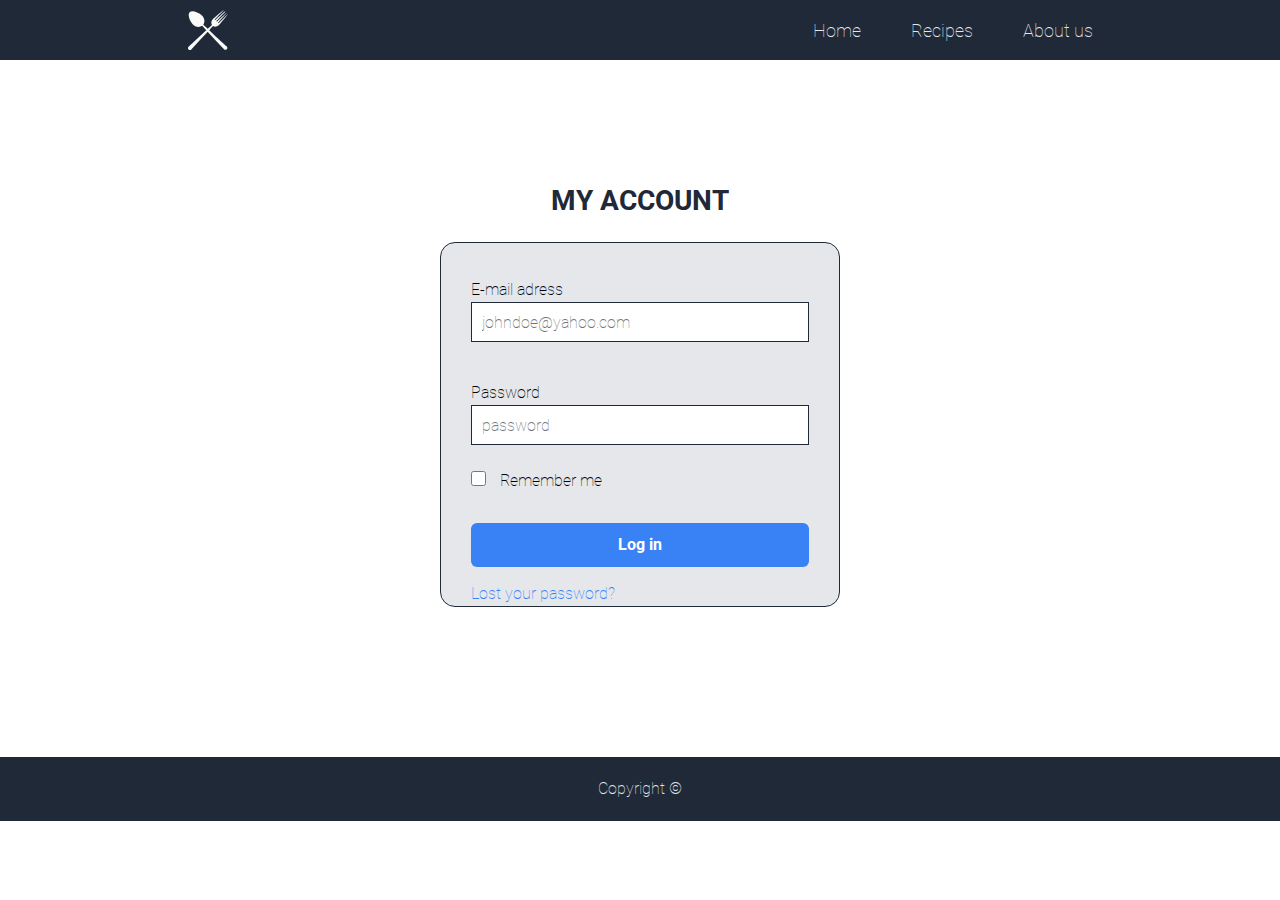
<file: pages/login.html>
<!DOCTYPE html>
<html lang="en">
<head>
    <meta charset="UTF-8">
    <meta name="viewport" content="width=device-width, initial-scale=1.0">
    <link rel="stylesheet" href="./../style.css">
    <link rel="shortcut icon" href="./../assets/images/favicon.png" type="chef hat">
    <title>5 stars chefs</title>
</head>
<body>
    <header>
        <nav class="nav-bar" role="navigation">
            <picture class="logo-text">
                <a href="./../index.html"><img src="./../assets/images/logo-nav.svg" alt="Restaurant logo"></a>
            </picture>
            <ul class="links-div">
                <li class="links-text"><a href="./../index.html">Home</a></li>
                <li class="links-text"><a href="./../pages/recipes.html">Recipes</a></li>
                <li class="links-text"> <a href="./../pages/about.html">About us</a></li>
            </ul>
        </nav>
    </header>
    <main class="main-log">
        <section class="login-section">
            <p class="login-title">MY ACCOUNT</p>
            <div>
                <form class="login-form">
                    <label for="e-mail">
                        E-mail adress
                        <br />
                        <input type="text" placeholder="johndoe@yahoo.com">
                    </label>
                    <br />
                    <label for="password">
                        Password
                        <br />
                        <input type="password" placeholder="password">
                    </label>
                    <br />
                    <div class="check-remember">
                        <input class="check-box" type="checkbox" value="One" />
                        <span>Remember me</span>
                    </div>
                    <button class="login-button">Log in</button><br />
                    <a class="lost-password" href="lostpassword.html">Lost your password?</a>
                    <br />
                </form>
            </div>
        </section>
    </main>
    <footer class="footer">
        <p>Copyright &copy; </p>
    </footer>
</body>
</html>
</file>
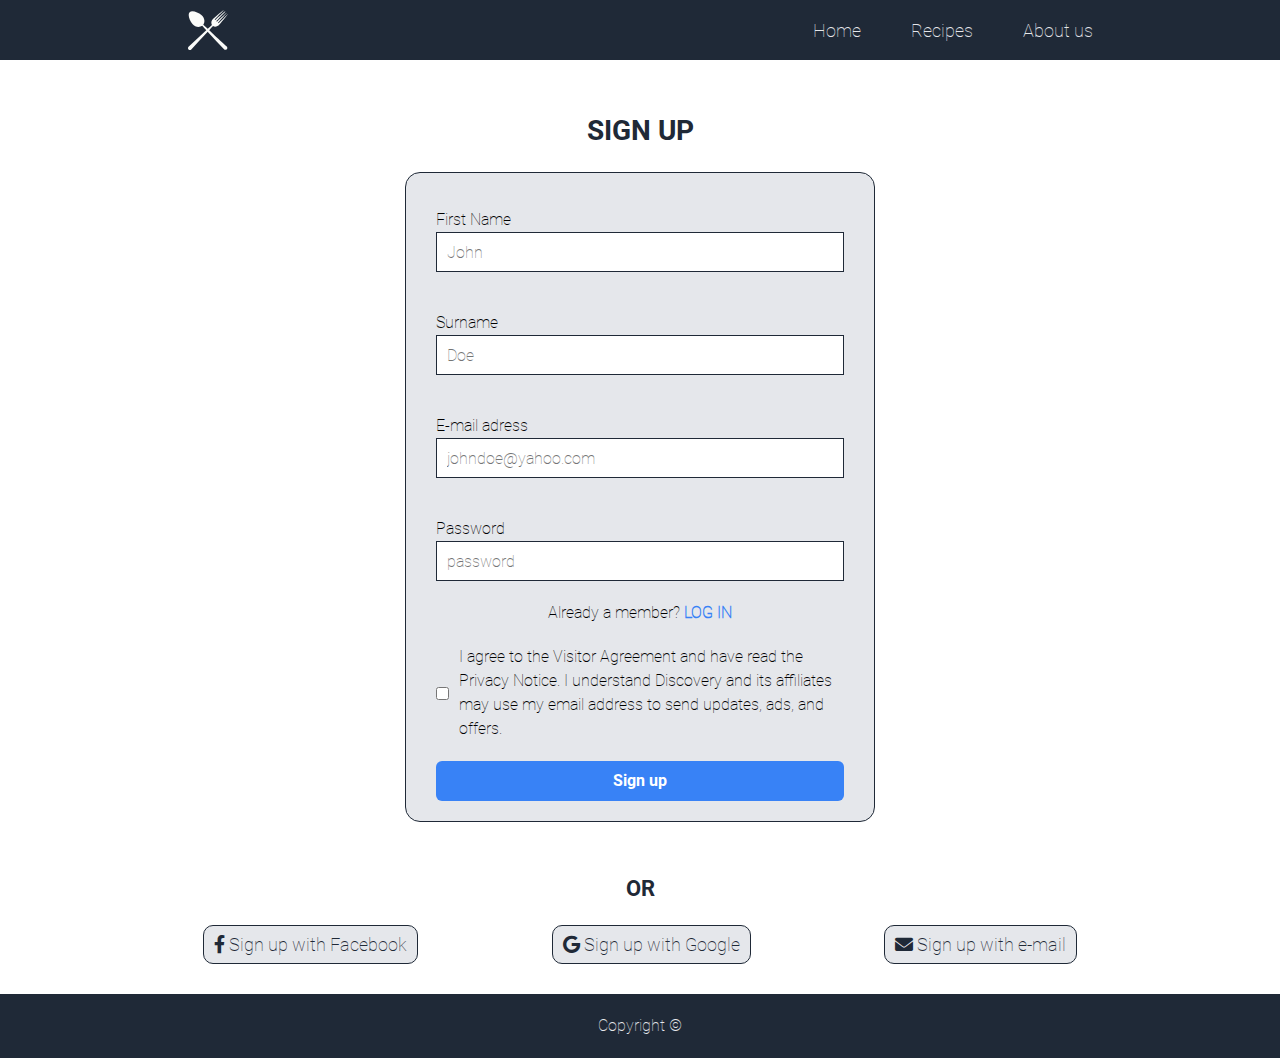
<file: pages/signup.html>
<!DOCTYPE html>
<html lang="en">
<head>
    <meta charset="UTF-8">
    <meta name="viewport" content="width=device-width, initial-scale=1.0">
    <link rel="stylesheet" href="./../style.css">
    <link rel="stylesheet" href="https://cdnjs.cloudflare.com/ajax/libs/font-awesome/6.0.0-beta3/css/all.min.css">
    <link rel="shortcut icon" href="./../assets/images/favicon.png" type="chef hat">
    <title>5 Stars chefs</title>
</head>
<body>
    <header>
        <nav class="nav-bar" role="navigation">
            <picture class="logo-text">
                <a href="./../index.html"><img src="./../assets/images/logo-nav.svg" alt="Restaurant logo"></a>
            </picture>
            <ul class="links-div">
                <li class="links-text"><a href="./../index.html">Home</a></li>
                <li class="links-text"><a href="./../pages/recipes.html">Recipes</a></li>
                <li class="links-text"> <a href="./../pages/about.html">About us</a></li>
            </ul>
        </nav>
    </header>
    <main>
        <section class="signup-section">
            <p class="signup-title">SIGN UP</p>
            <div>
                <form class="signup-form">
                    <label for="name">First Name
                        <br />
                        <input type="text" placeholder="John">
                    </label>
                    <br />
                    <label for="surname">Surname
                        <br />
                        <input type="text" placeholder="Doe">
                    </label>
                    <br />
                    <label for="e-mail">E-mail adress
                        <br />
                        <input type="text" placeholder="johndoe@yahoo.com">
                    </label>
                    <br />
                    <label for="password">Password
                        <br />
                        <input type="password" placeholder="password">
                    </label>
                    <div class="login">
                        <span>Already a member?</span>
                        <a class="login-option" href="login.html">LOG IN</a>
                    </div>
                    <div class="check-agreement">
                        <input class="check-box" type="checkbox" value="One" />
                        <p>I agree to the Visitor Agreement and have read the Privacy Notice.
                            I understand Discovery and its affiliates may use my email address to send updates, ads, and
                            offers.</p>
                    </div>
                    <button class="signup-button">Sign up</button>
                    <br />
                </form>
        </section>
        <section class="signup-section2">
            <p class="or-paragraph">OR</p>
            <div class="automatic-signup">
                <ul class="optional-signup">
                    <li class="optional-link"><a href="#"><i class="fab fa-facebook-f"></i> Sign up with Facebook</a>
                    </li>
                    <li class="optional-link"><a href="#"><i class="fab fa-google"></i> Sign up with Google</a></li>
                    <li class="optional-link"><a href="#"><i class="fas fa-envelope"></i> Sign up with e-mail</a></li>
                </ul>
            </div>
        </section>
    </main>
    <footer class="footer">
        <p>Copyright &copy; </p>
    </footer>
</body>
</html>
</file>
<file: style.css>
/* root */
@font-face {
    font-family: 'roboto';
    src: url(./assets/font/Roboto-Thin.ttf);
}

@font-face {
    font-family: 'roboto-bolder';
    src: url(./assets/font/Roboto-Bold.ttf);
}

@font-face {
    font-family: 'italic-bolder';
    src: url(./assets/font/Roboto-BlackItalic.ttf);
}

@font-face {
    font-family: 'italic';
    src: url(./assets/font/Roboto-Italic.ttf);
}

/* reset */
*,
*::before,
*::after {
    box-sizing: border-box;
}

* {
    margin: 0;
    font-family: 'roboto';
}

html,
body {
    height: 100%;
}

body {
    line-height: 1.5;
    -webkit-font-smoothing: antialiased;
}

img,
picture,
video,
canvas,
svg {
    display: block;
    max-width: 100%;
}

input,
button,
textarea,
select {
    font: inherit;
}

p,
h1,
h2,
h3,
h4,
h5,
h6 {
    overflow-wrap: break-word;
}

#root,
#__next {
    isolation: isolate;
}

a {
    color: inherit;
    text-decoration: none;
}

main {
    padding-top: 60px;
}

/* navbar */

.nav-bar {
    width: 100%;
    position: fixed;
    z-index: 9999;
    background-color: #1f2937;
    display: flex;
    align-items: center;
    padding: 10px;
    gap: 190px;
    justify-content: space-around;
}

.logo-text {
    height: auto;
    width: 40px;
}

.links-text {
    color: #e5e7eb;
    font-size: 18px;
    list-style: none;
    cursor: pointer;
}

.links-text:hover {
    color: hsl(90, 17%, 98%);
}

.links-div {
    list-style: none;
    display: flex;
    gap: 50px;
}

/* main */
/* section 1 */

.main-1 {
    background-color: #1f2937;
    display: flex;
    align-items: center;
    padding: 3rem;
    gap: 10px;
    padding-left: 14rem;
    padding-right: 14rem;
    justify-content: space-around;

}

.main-tittle {
    color: hsl(90, 17%, 98%);
    font-size: 48px;
    font-family: 'roboto-bolder';
    font-weight: bolder;
}

.main-paragrafh {
    color: #e5e7eb;
    text-align: justify;
}

.main-img {
    height: auto;
    width: 50%;
}

.main-button {
    cursor: pointer;
    margin-top: 10px;
    background-color: #3882f6;
    color: hsl(90, 17%, 98%);
    width: 110px;
    border-radius: 6px;
    padding: 5px;
    border: solid #3882f6;
    font-family: 'roboto-bolder';
}

.main-button:hover {
    background-color: #3375e0;
    color: #e5e7eb;
}

/* section 2 */

.secondary-tittle {
    color: #1f2937;
    text-align: center;
    font-family: 'roboto-bolder';
    font-size: 36px;
    padding: 20px;
    margin: 10px;
}

.main-2-cards {
    display: flex;
    justify-content: center;
    align-items: center;
    gap: 100px;
}

.cards-img {
    height: auto;
    width: 150px;
}

.section-2-img {
    border-radius: 10px;
    border: solid #3882f6;
    margin-bottom: 30px;
}

.section-2-paragrafh {
    text-align: center;
    color: #1f2937;
}

/* section 3 */

.main-3 {
    background-color: #e5e7eb;
    padding: 7rem;
    padding-left: 300px;
    padding-right: 300px;
    margin-top: 60px;
}

.section-3-paragrafh {
    font-family: 'italic-bolder';
    font-size: 36px;
    text-align: justify;
}

.section-3-autor {
    text-align: end;
    font-family: 'roboto-bolder';
}

/* section 4 */

.main-4 {
    padding: 5rem;
}

.card-section-4 {
    color: #e5e7eb;
    align-items: center;
    justify-content: space-between;
    display: flex;
    margin-left: 120px;
    margin-right: 120px;
    border-radius: 5px;
    background-color: #3882f6;
    padding: 30px;
}

.content-card-section-4 {
    padding-left: 20px;
    padding-right: 20px;
}

.main-4-button {
    cursor: pointer;
    margin-top: 10px;
    background-color: #3882f6;
    color: hsl(90, 17%, 98%);
    width: 110px;
    border-radius: 6px;
    padding: 5px;
    border: solid hsl(90, 17%, 98%);
    font-family: 'roboto-bolder';
}

.main-4-button:hover {
    background-color: hsl(90, 17%, 98%);
    color: #3882f6;
}

/* footer */

.footer {
    background-color: #1f2937;
    text-align: center;
    color: #e5e7eb;
    padding: 20px;
}

/* about page*/

.about-story {
    text-align: left;
    color: white;
    font-size: 50px;
    margin-left: 244px;
}


.about-container {
    background-image: url(./assets/imgs/back2.jpg);
    background-size: contain;
    height: 500px;
}

.about-text {
    text-align: left;
    color: white;
    width: 50%;
    border: 1px solid white;
    padding: 10px;
    margin: 10px;
    margin-left: 244px;
}

.about-img {
    width: 200px;
    height: 200px;
    border-radius: 50%;
    border: 2px solid black;
}

.team-title {
    text-align: center;
    margin: 20px 0px;
    font-size: 50px;
}

.team-container {
    display: flex;
    justify-content: space-around;
    margin: 20px;
}

.group-container {
    width: 70%;
    margin: auto;
}

.team-name {
    text-align: center;
}

.team-position {
    text-align: center;
}

/* sign up page */

/* main */
.signup-section {
    text-align: center;
    padding: 20px;
}

.signup-title {
    font-size: 28px;
    font-family: 'roboto-bolder';
    font-weight: bold;
    padding: 30px 0 20px 0;
    color: #1f2937;
}

.signup-form {
    padding: 20px 30px 0 30px;
    border: 1px solid #1f2937;
    margin: 0 auto;
    border-radius: 15px;
    text-align: left;
    max-width: 470px;
    background-color: #E5E7EB;
}

label {
    display: block;
    padding-top: 15px;
    font-family: 'roboto';
}

input {
    width: 100%;
    height: 40px;
    border: 1px solid #1f2937;
    padding: 10px;
}

.signup-button {
    padding: 30px;
    margin-bottom: 20px;
    margin-top: 20px;
    width: 100%;
    border: none;
    border-radius: 6px;
    padding: 8px 16px;
    background-color: #3882f6;
    font-family: 'roboto-bolder';
    color: white;
    cursor: pointer;
    display: inline-block;
}

.check-agreement {
    display: flex;
    align-items: center;
    justify-items: center;
}

.check-box {
    width: 15px;
    height: 15px;
    margin-right: 10px;
}

.login {
    padding: 20px 0 20px 0;
    text-align: center;
    font-family: 'roboto';
}

.login-option {
    text-decoration: none;
    color: #3882f6;
    font-weight: 600;
}

.or-paragraph {
    text-align: center;
    font-family: 'roboto-bolder';
    font-size: 22px;
    padding: 0 0 20px 0;
    color: #1f2937;
}

.signup-section2 {
    padding: 30px;
}

.optional-signup {
    padding-right: 40px;
    display: flex;
    justify-content: space-evenly;
}

.optional-link {
    font-size: 18px;
    list-style: none;
    cursor: pointer;
    font-family: 'roboto';
    background-color: #E5E7EB;
    color: #1f2937;
    border: 1px solid #1f2937;
    border-radius: 10px;
    padding: 5px 10px;

}

/* login page */

/* main */

.main-log {
    padding: 50px;
}

.login-section {
    padding: 100px;
    text-align: center;
}

.login-title {
    font-size: 28px;
    font-family: 'roboto-bolder';
    font-weight: bold;
    padding: 30px 0 20px 0;
    color: #1f2937;
}

.login-form {
    padding: 20px 30px 0 30px;
    border: 1px solid #1f2937;
    margin: auto;
    border-radius: 15px;
    text-align: left;
    max-width: 400px;
    background-color: #E5E7EB;
}

.login-button {
    margin-top: 30px;
    margin-bottom: 15px;
    width: 100%;
    border: none;
    border-radius: 6px;
    padding: 10px;
    background-color: #3882f6;
    font-family: 'roboto-bolder';
    color: white;
    cursor: pointer;
    display: inline-block;
}

.lost-password {
    text-decoration: none;
    color: #3882f6;
}

/* recipes page */

.tittle-recipes {
    background-color: #1f2937;
    color: #e5e7eb;
    padding-top: 30px;
    padding-left: 240px;
    font-family: "roboto-bolder";
    font-size: 2.5rem;
}

.main-recipe {
    padding: 3rem;
    display: flex;
    flex-wrap: wrap;
    justify-content: center;
    gap: 90px;
}

.recipe-para {
    font-family: 'italic';
}

.recipe-card {
    border: solid 1px #ccc;
    border-radius: 10px;
    padding: 1rem;
    box-shadow: 0 2px 4px rgba(0, 0, 0, 0.1);
    background-color: #fff;
    width: 450px;
}

.recipe-img {
    height: auto;
    width: 100%;
    max-height: 200px;
    border-radius: 10px;
    border: solid 1px #1f2937;
    object-fit: cover;
}

.tittle-recipe {
    padding: 4px;
    font-family: 'bolder';
}

.recipe-description {
    font-size: 1rem;
    color: #4b5563;
}

.recipe-card:hover {
    transform: translateY(-2px);
    box-shadow: 0 4px 8px rgba(0, 0, 0, 0.1);
}

.button-recipe {
    cursor: pointer;
    margin-top: 10px;
    background-color: #3882f6;
    color: hsl(90, 17%, 98%);
    width: 110px;
    border-radius: 6px;
    padding: 5px;
    border: solid hsl(90, 17%, 98%);
    font-family: 'roboto-bolder';
}

/* mobile */

@media screen and (max-width: 768px) {
    .nav-bar {
        gap: 0px;
    }

    .links-div {
        list-style: none;
        display: flex;
        gap: 10px;
    }

    .main-img {
        height: auto;
        width: 100%;
    }

    .main-1 {
        padding: 2.5rem;
        flex-direction: column;
        align-items: center;
    }

    .main-2-cards {
        flex-direction: column;
        align-items: center;
    }

    .main-2-cards {
        gap: 20px;
    }

    .main-3 {
        padding: 3rem;
    }

    .section-3-paragrafh {
        font-size: 30px;
        text-align: left;
    }

    .main-4 {
        margin: 10px;
        padding: 1rem;
    }

    .card-section-4 {
        margin-left: 0px;
        margin-right: 0px;
        padding: 10px;
        align-items: center;
    }
    .about-text {
        width: 90%;
    }


    .content-card-section-4 {
        font-size: 10px;
    }

  
    /* about page */
    .team-container {
        display: flex;
        flex-direction: column;
        justify-content: center;
        align-items: center;
        gap: 10px;
        margin: 20px;
    }

    .about-container {
        height: fit-content;
    }

    .about-story {
        margin-left: 10px;
        text-align: center;
        font-size: 46px;
    }

    .about-text {
        margin-left: 32px;
        font-weight: bolder;
        font-family: 'roboto-bolder';
    }

    /* recipes page */

    .tittle-recipes {
        padding-top: 10px;
        padding-left: 60px;
        font-family: "italic-bolder";
        font-size: 2.5rem;
    }

    /* signup page */
    .optional-signup {
        padding-right: 40px;
        gap: 5px;
        justify-content: center;
        flex-direction: column;
    }

    .signup-section {
        padding: 60px;
    }

    /* login page */
    .login-form {
        width: 100%;
    }

    .login-section {
        padding: 10px;
        margin-top: 40px;
        margin-bottom: 40px;
    }

    .main-log {
        justify-self: center;
        align-content: center;
    }

}
</file>
